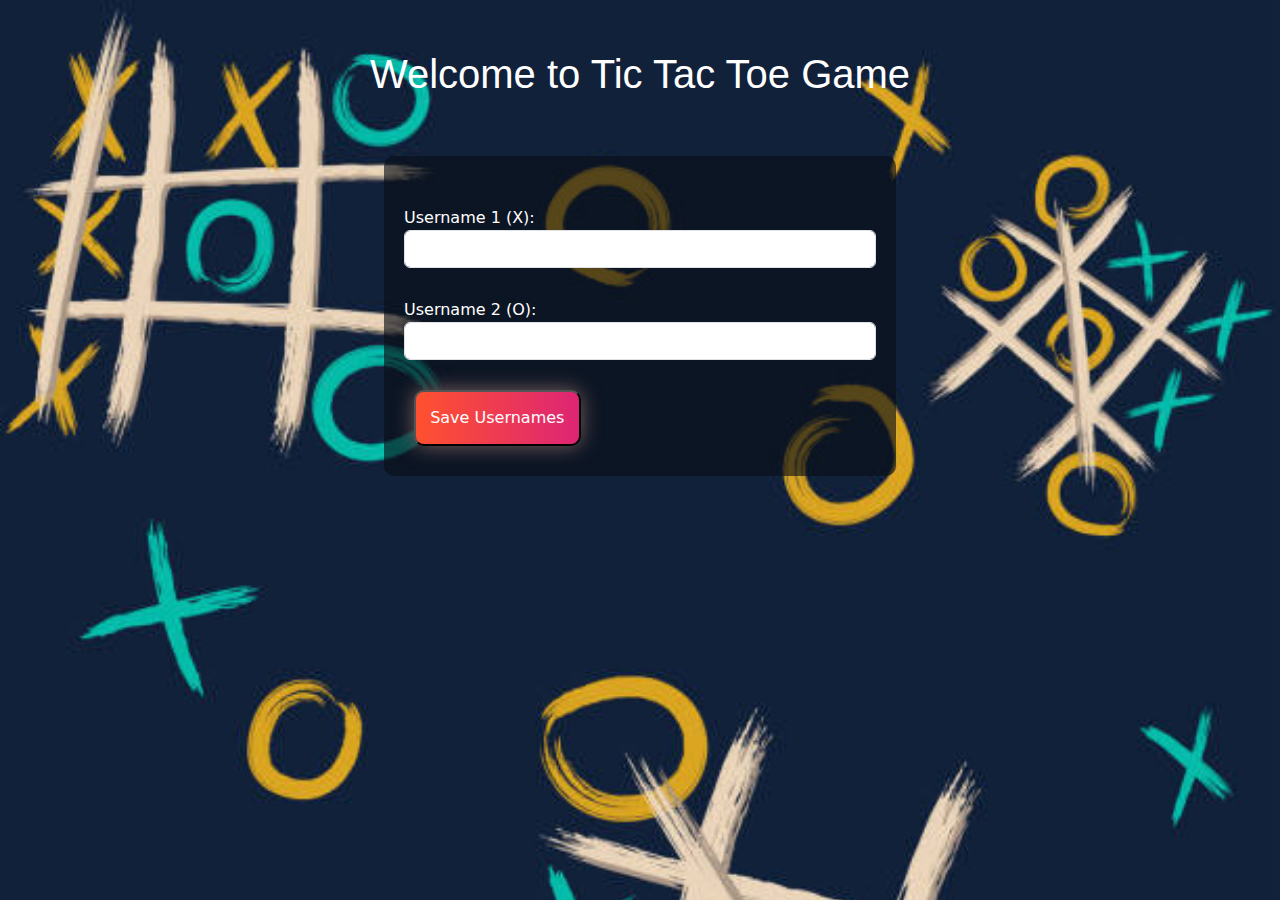
<file: index.html>
<!DOCTYPE html>
<html lang="en">
<head>
    <meta charset="UTF-8">
    <meta name="viewport" content="width=device-width, initial-scale=1.0">
    <title>Users Info</title>
    <link rel="stylesheet" href="style2.css">
    <link rel="stylesheet" href="https://cdn.jsdelivr.net/npm/bootstrap@5.2.3/dist/css/bootstrap.min.css">
</head>
<body>
    <section class="register">
        <h1>Welcome to Tic Tac Toe Game</h1>
        <div class="form">
            <div class="form-group">
                <label for="username1">Username 1 (X):</label>
                <input class="form-control" type="text" id="username1">
            </div>
        
            <div class="form-group">
                <label for="username2">Username 2 (O):</label>
                <input class="form-control" type="text" id="username2">
            </div>
        
            <div class="form-group">
                <button class="btn-grad">
                    <a onclick="saveUsernamesAndScore()" href="game.html" class="text-decoration-none">Save Usernames</a>
                </button>
                <!-- <div class="btn btn-primary" onclick="saveUsernamesAndScore()" href="game.html">Save Usernames</div> -->
            </div>
        </div>
    </section>

    <script src="main.js"></script>
</body>
</html>
</file>
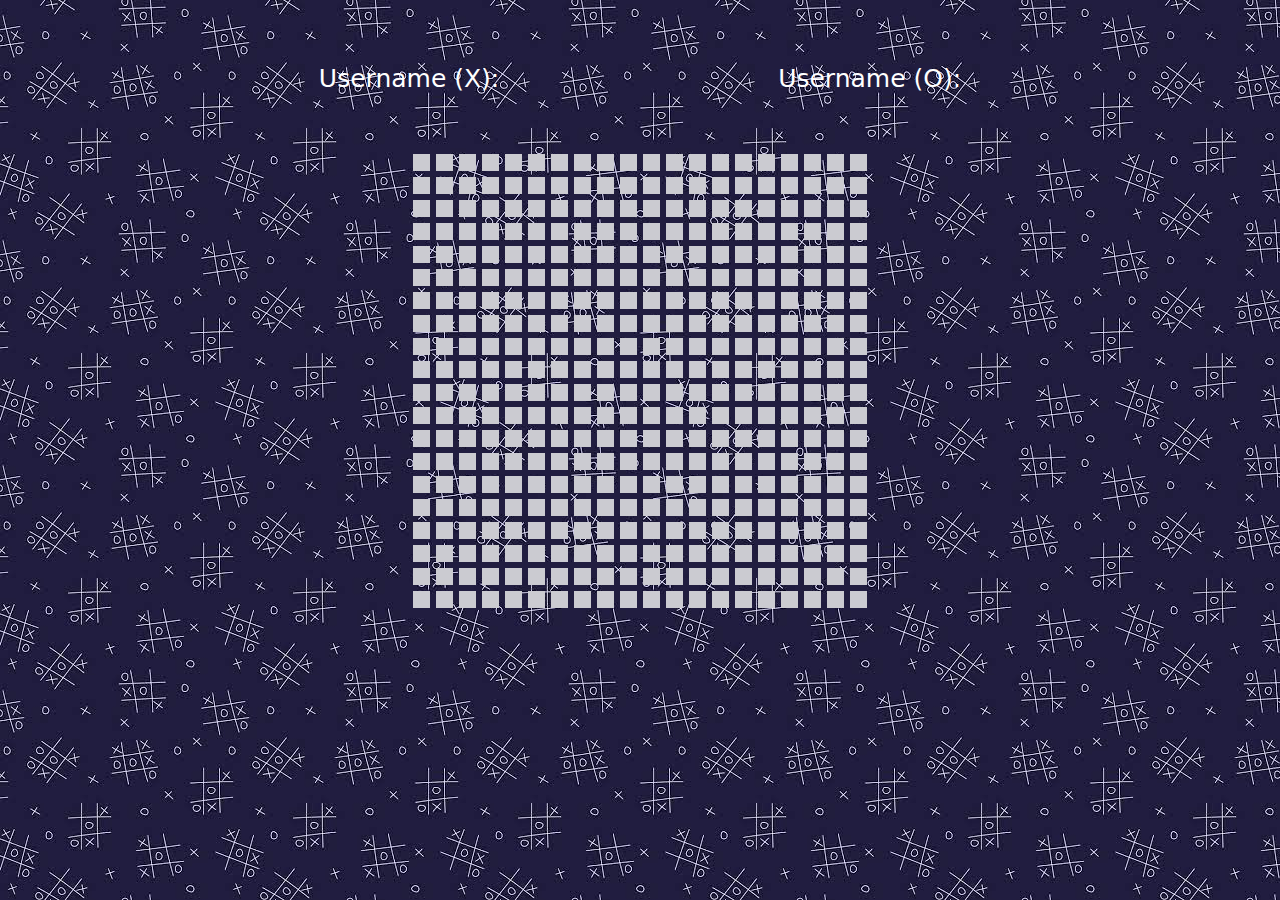
<file: game.html>
<!DOCTYPE html>
<html lang="en">
<head>
    <meta charset="UTF-8">
    <meta http-equiv="X-UA-Compatible" content="IE=edge">
    <meta name="viewport" content="width=device-width, initial-scale=1.0">
    <title>Tic Tac Toe</title>
    <link rel="stylesheet" href="style1.css">
    <link rel="stylesheet" href="https://cdn.jsdelivr.net/npm/bootstrap@5.2.3/dist/css/bootstrap.min.css">
    <script src="https://cdn.jsdelivr.net/npm/bootstrap@5.2.3/dist/js/bootstrap.bundle.min.js"></script>

</head>
<body>
    <section class="game">
        <div class="title">
            
        </div>
        <div id="usernames">
            <p>Username (X): <span id="username1"></span></p>
            <p>Username (O): <span id="username2"></span></p>
        </div>
        <main class="main">
            <div class="board">
            
            </div>
        </main>
    
        <div class="modal fade" id="myModal" tabindex="-1" aria-labelledby="exampleModalLabel" aria-hidden="true" onclick="reloadGame()">
            <div class="modal-dialog">
                <div class="modal-content">
                    <div class="modal-header">
                        <h5 class="modal-title" id="exampleModalLabel"></h5>
                    </div>
                    <div class="modal-body">
                        Score: <span id="user1" class="text-primary"></span>  <span id="score1" class="text-danger"></span>  - <span id="score2" class="text-danger"></span> <span id="user2" class="text-primary"></span> 
                    </div>
                    <div class="modal-footer">
                        <button type="button" class="btn btn-secondary" data-bs-dismiss="modal">Restart</button>
                    </div>
                </div>
            </div>
        </div>
    </section>
    
    <script src="main.js"></script>
</body>
</html>
</file>
<file: style2.css>
html, body{
    height: 100%;
}

.register {
  background-image: url(images/game-bg.jpg);
    background-color: #362020;
    background-repeat: no-repeat;
    background-size: cover;
    color: white !important;
    height: 100%;
}

h1{
    width: 80%;
    margin: auto;
    text-align: center;
    font-family:"Gill Sans", sans-serif;
    padding: 50px;
}

.form{
    width: 40%;
    margin: auto;
    background-color: #090f16a1;
    padding: 20px;
    border-radius: 10px;
}

.form-group {
    margin-top: 30px;
}

             
         
.btn-grad {
    background-image: linear-gradient(to right, #FF512F 0%, #DD2476  51%, #FF512F  100%);
    margin: 10px;
    padding: 3%;
    text-align: center;
    transition: 0.5s;
    background-size: 200% auto;          
    box-shadow: 0 0 20px #785e5e;
    border-radius: 10px;
    display: block;;
  }

  .btn-grad:hover {
    background-position: right center; 
  }

  a {
    color: white !important;
  }
</file>
<file: style1.css>
html, body{
    height: 100%;
}

.game{
    background-image: url(./images/images.jfif);
    color: white !important;
    height: 100%;
    padding: 20px;
}

.title {
    color: #fff;
    font-size: 185%;
    text-align: center;
    padding: 10px;
    width: 30%;
    margin: auto;
}

#usernames {
    display: flex;
    justify-content: space-evenly;
    font-size: 25px;
    padding: 20px;
}

span {
    color: #eee945;
    font-weight: bold;
}

.main {
    width: 45%;
    margin: auto;
    display: flex;
    justify-content: center;
    align-items: center;
}

.board {
    display: grid;
    grid-template-columns: repeat(20, 17px);
    grid-gap: 6px;
    padding: 20px;
}

.square {
    width: 17px;
    height: 17px;
    background-color: rgb(203, 203, 209);
    text-align: center;
    font-weight: 1000;
    font-size: 12px;
    color: brown;
}

.square:hover {
    cursor: pointer;
    background-color: rgb(160, 160, 213);
}

.modal-content {
    color: brown !important;
}
</file>
